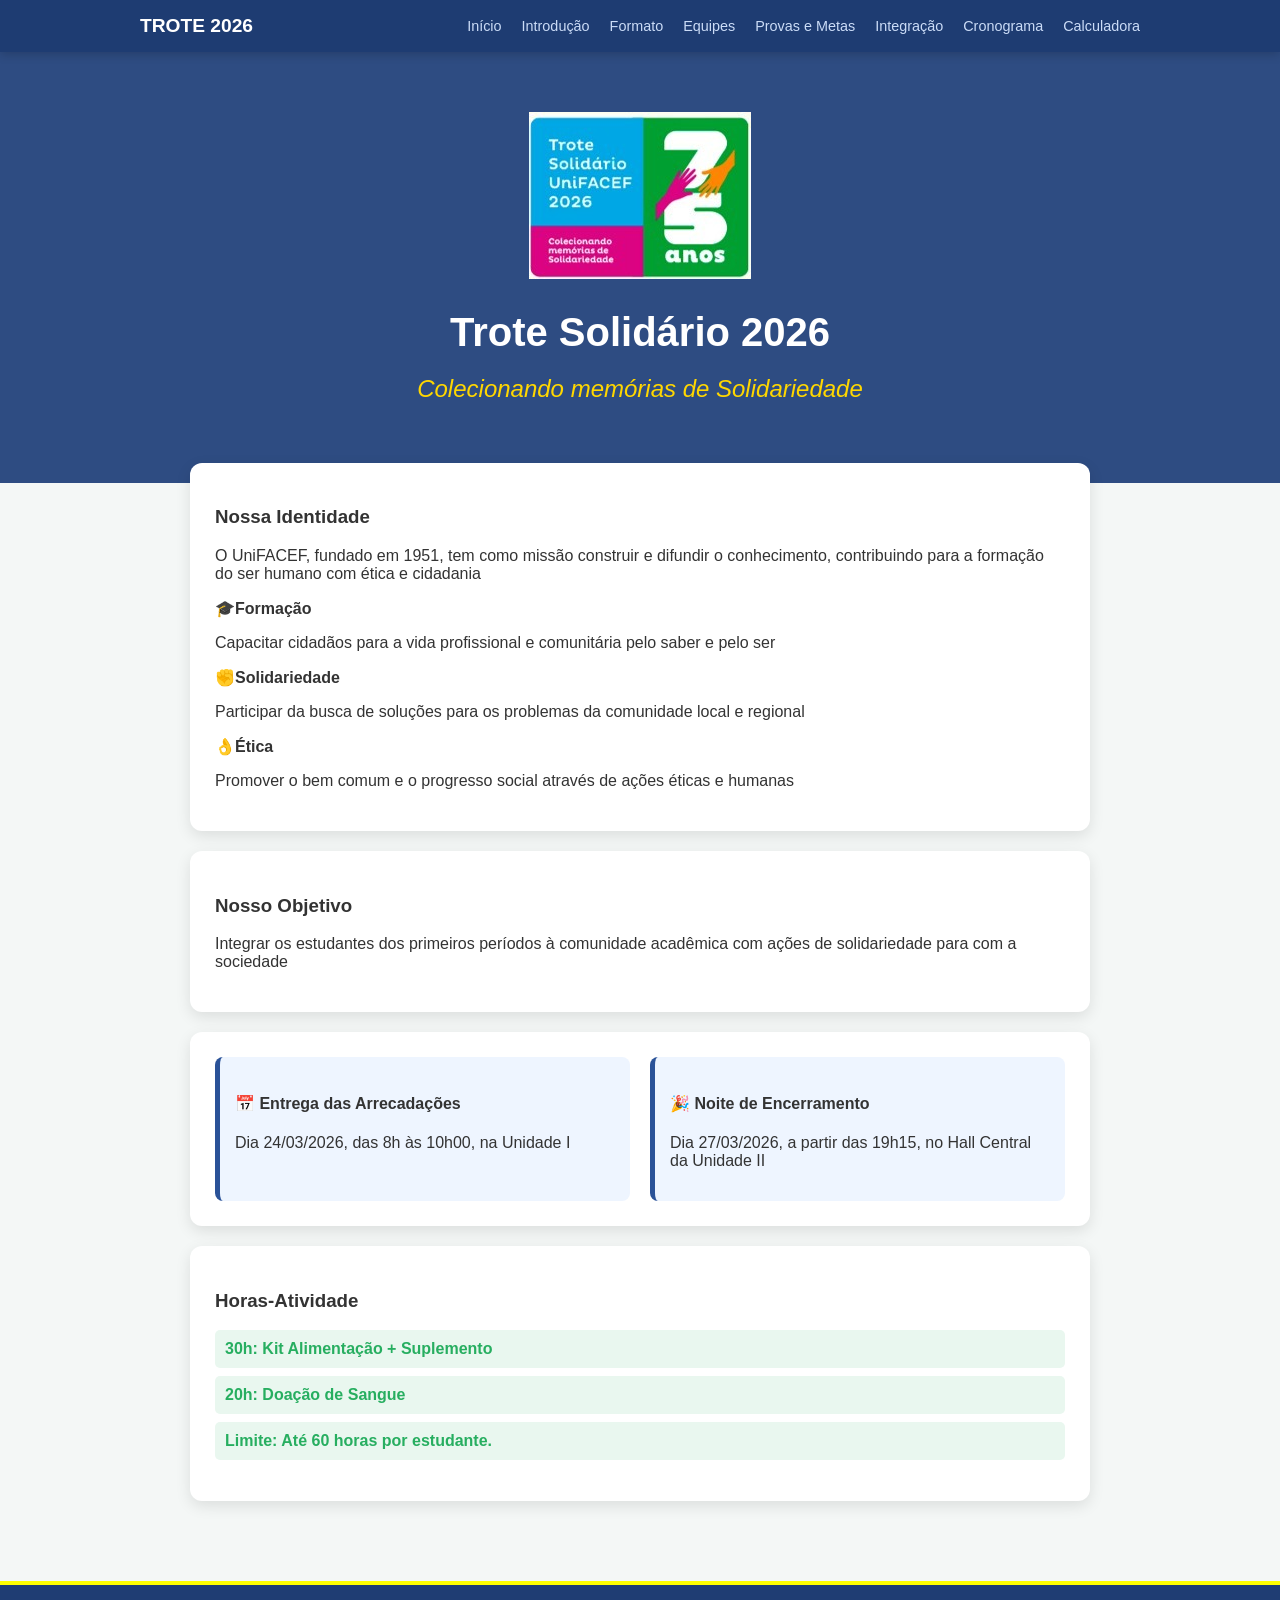
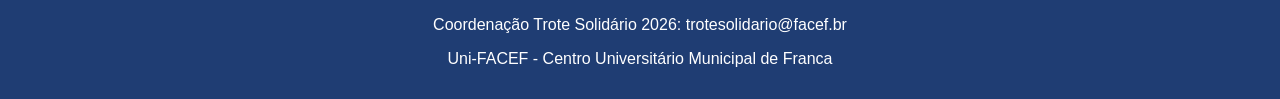
<file: index.html>
<!DOCTYPE html>
<html lang="pt-br">
    <head>
        <title> Trote Solidário </title>
        <meta charset="UTF-8">
        <link rel="stylesheet" href="styles.css">
    </head>
    <body>
        <nav class="menu"> <!-- Menu de navegação -->
            <div class="menu-container">
                <a href="index.html" class="menu-logo"> Trote 2026 </a>
                <ul class="lista">
                    <li> <a href="index.html"> Início </a> </li>
                    <li> <a href="introducao.html"> Introdução </a> </li>
                    <li> <a href="formato.html"> Formato </a> </li>
                    <li> <a href="equipes.html"> Equipes </a> </li>
                    <li> <a href="provas.html"> Provas e Metas </a> </li>
                    <li> <a href="integracao.html"> Integração </a> </li>
                    <li> <a href="cronograma.html"> Cronograma </a> </li>
                    <li> <a href="calculadora.html"> Calculadora </a> </li>
                </ul>
            </div>
        </nav>
        <header class="cabecalho">
            <div class="cabecalho-container">
                <img src="trote.png" alt="UniFACEF" class="cabecalho-logo"/>
                <h1> Trote Solidário 2026 </h1>
                <h2> Colecionando memórias de Solidariedade </h2>
            </div>

        </header>
        <main class="principal">
            <section>
                <h3> Nossa Identidade </h3>
                <p> O UniFACEF, fundado em 1951, tem como missão construir e difundir o conhecimento, contribuindo para a formação do ser humano com ética e cidadania </p>
                <div class="pilares-container">
                    <div class="pilar"> 
                        <strong> 🎓Formação </strong>
                        <p> Capacitar cidadãos para a vida profissional e comunitária pelo saber e pelo ser </p>
                    </div>
                    <div class="pilar"> 
                        <strong> ✊Solidariedade </strong>
                        <p> Participar da busca de soluções para os problemas da comunidade local e regional </p>
                    </div>
                    <div class="pilar"> 
                        <strong> 👌Ética </strong>
                        <p> Promover o bem comum e o progresso social através de ações éticas e humanas </p>
                    </div>
                </div>
            </section>
            <section>
                <h3> Nosso Objetivo </h3>
                <p> 
                    Integrar os estudantes dos primeiros períodos à comunidade acadêmica com ações de solidariedade para com a sociedade 
                </p>
            </section>
            <section class="importante">
                <div class="card-meta"> 
                    <h4> 📅 Entrega das Arrecadações </h4>
                    <p> Dia 24/03/2026, das 8h às 10h00, na Unidade I </p>
                </div>
                <div class="card-meta">
                    <h4> 🎉 Noite de Encerramento </h4>
                    <p> Dia 27/03/2026, a partir das 19h15, no Hall Central da Unidade II </p>
                </div>    
            </section>
            <section class="recompensas">
                <h3> Horas-Atividade </h3>
                <ul>
                    <li> <strong> 30h: </strong> Kit Alimentação + Suplemento </li> 
                    <li> <strong> 20h: </strong>  Doação de Sangue </li> 
                    <li> <strong> Limite:  </strong>  Até 60 horas por estudante. </li> 
                </ul> 
            </section>
        </main>
        <footer>
                <p>Coordenação Trote Solidário 2026: trotesolidario@facef.br</p>
                <p>Uni-FACEF - Centro Universitário Municipal de Franca</p>
        </footer>
    </body>
</html>
</file>
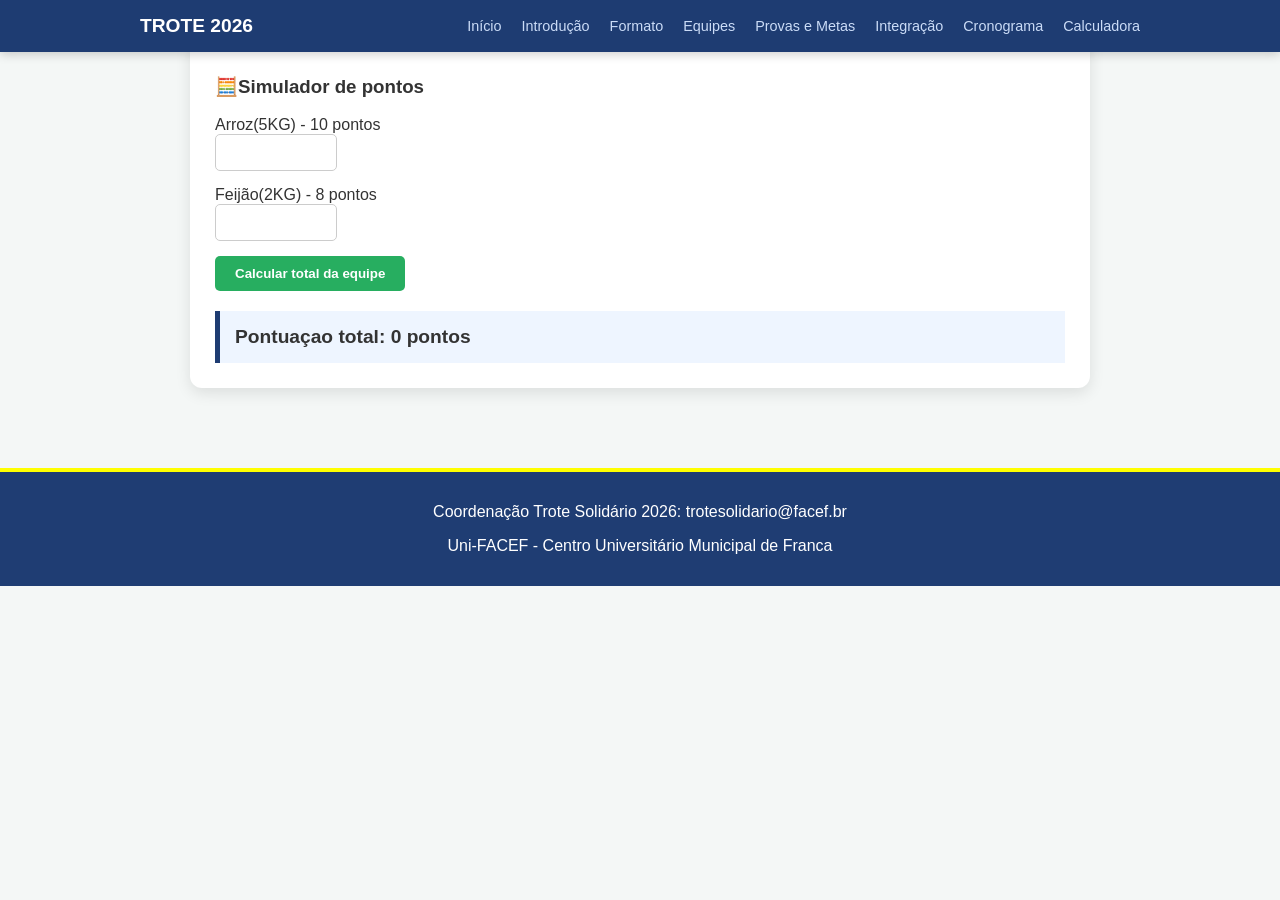
<file: calculadora.html>
<!DOCTYPE html>
<html lang="pt-br">
    <head>
        <title> Trote Solidário </title>
        <meta charset="UTF-8">
        <link rel="stylesheet" href="styles.css">
    </head>
    <body>
        <nav class="menu"> <!-- Menu de navegação -->
            <div class="menu-container">
                <a href="index.html" class="menu-logo"> Trote 2026 </a>
                <ul class="lista">
                    <li> <a href="index.html"> Início </a> </li>
                    <li> <a href="introducao.html"> Introdução </a> </li>
                    <li> <a href="formato.html"> Formato </a> </li>
                    <li> <a href="equipes.html"> Equipes </a> </li>
                    <li> <a href="provas.html"> Provas e Metas </a> </li>
                    <li> <a href="integracao.html"> Integração </a> </li>
                    <li> <a href="cronograma.html"> Cronograma </a> </li>
                    <li> <a href="calculadora.html"> Calculadora </a> </li>
                </ul>
            </div>
        </nav>
        <main class="principal">
          <section class="calculadora">
            <h3>🧮Simulador de pontos</h3>
            <div class="form-grid">
                <div class="form-group">
                <label>Arroz(5KG) - 10 pontos</label>
                <input type="number" id="qtdeArroz" min="0">
                </div>
                <div class="form-group">
                <label>Feijão(2KG) - 8 pontos</label> <!-- rotulo da caixa de entrada-->
                <input type="number" id="qtdeFeijao" min="0"> <!--Caixinha de entrada-->
                </div>
            </div>
            <button onclick="calcular()"> Calcular total da equipe</button><!--quando esse botao for clicado,a funçao calcular() sera chamada no javascript-->
            <div id="resultado" class="resultado-box">
                Pontuaçao total: 0 pontos
            </div>
          </section>
        </main>
        <footer>
                <p>Coordenação Trote Solidário 2026: trotesolidario@facef.br</p>
                <p>Uni-FACEF - Centro Universitário Municipal de Franca</p>
        </footer>
        <script> <!-- programar javascript--> 
        function calcular(){
            //Number é uma funçao que converte texto em numero
            // recupera o valor informado no elemento com id qtdearroz
            // JS é uma linguagem nao tipada (sem tipo de dados)
            let qtdeArroz = Number(document.getElementById("qtdeArroz").value)
            // recupera o valor informado no elemento com id qtdefeijao
            let qtdeFeijao = Number(document.getElementById("qtdeFeijao").value)
            //calcula o valor total dos produtos
            let pontos = (qtdeArroz * 10) + (qtdeFeijao * 8)
            //exibe o resultado para o usuario
            document.getElementById("resultado").innerText = "Pontuaçao total: " + pontos

        }
        </script>
    </body>
</html>
</file>
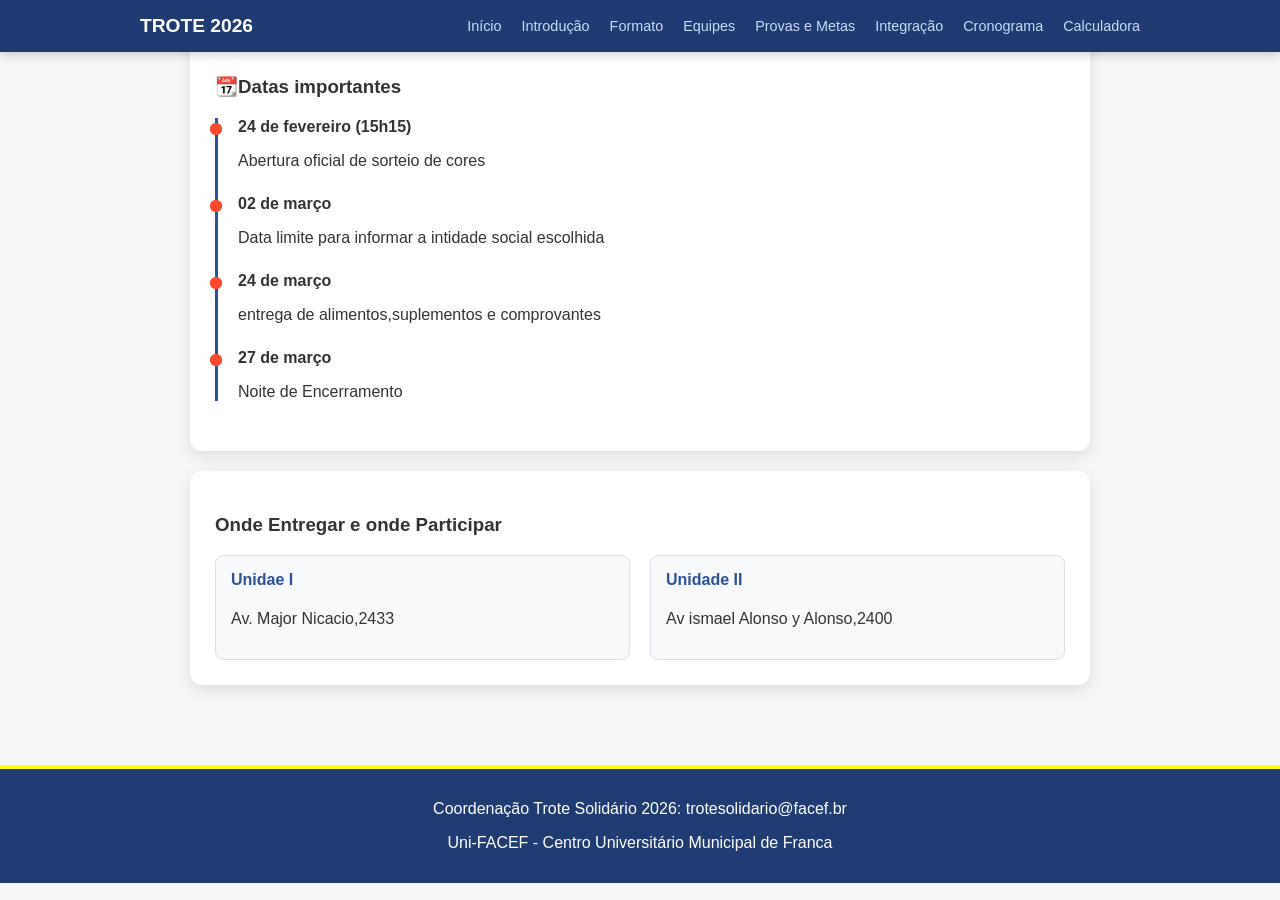
<file: cronograma.html>
<!DOCTYPE html>
<html lang="pt-br">
    <head>
        <title> Trote Solidário </title>
        <meta charset="UTF-8">
        <link rel="stylesheet" href="styles.css">
    </head>
    <body>
        <nav class="menu"> <!-- Menu de navegação -->
            <div class="menu-container">
                <a href="index.html" class="menu-logo"> Trote 2026 </a>
                <ul class="lista">
                    <li> <a href="index.html"> Início </a> </li>
                    <li> <a href="introducao.html"> Introdução </a> </li>
                    <li> <a href="formato.html"> Formato </a> </li>
                    <li> <a href="equipes.html"> Equipes </a> </li>
                    <li> <a href="provas.html"> Provas e Metas </a> </li>
                    <li> <a href="integracao.html"> Integração </a> </li>
                    <li> <a href="cronograma.html"> Cronograma </a> </li>
                    <li> <a href="calculadora.html"> Calculadora </a> </li>
                </ul>
            </div>
        </nav>
        <main class="principal">
           <section>
            <h3>📆Datas importantes</h3>
            <div class="timeline">
                <div class="evento">
                    <strong>24 de fevereiro (15h15)</strong>
                    <p>Abertura oficial de sorteio de cores</p>
                </div>
                <div class="evento">
                    <strong>02 de março</strong>
                    <p>Data limite para informar a intidade social escolhida</p>
                </div>
                <div class="evento">
                    <strong>24 de março</strong>
                    <p>entrega de alimentos,suplementos e comprovantes</p>
                </div>
                <div class="evento">
                    <strong>27 de março</strong>
                    <p>Noite de Encerramento</p>
                </div>
            </div>
           </section>
           <section >
            <h3>Onde Entregar e onde Participar</h3>
            <div class="grid-locais">
                <div class="unidade">
                    <h4>Unidae I</h4>
                    <p>Av. Major Nicacio,2433</p>
                </div>
                <div class="unidade">
                    <h4>Unidade II</h4>
                    <p>Av ismael Alonso y Alonso,2400</p>
                </div>

            </div>

           </section>
        </main>
        <footer>
                <p>Coordenação Trote Solidário 2026: trotesolidario@facef.br</p>
                <p>Uni-FACEF - Centro Universitário Municipal de Franca</p>
        </footer>
    </body>
</html>
</file>
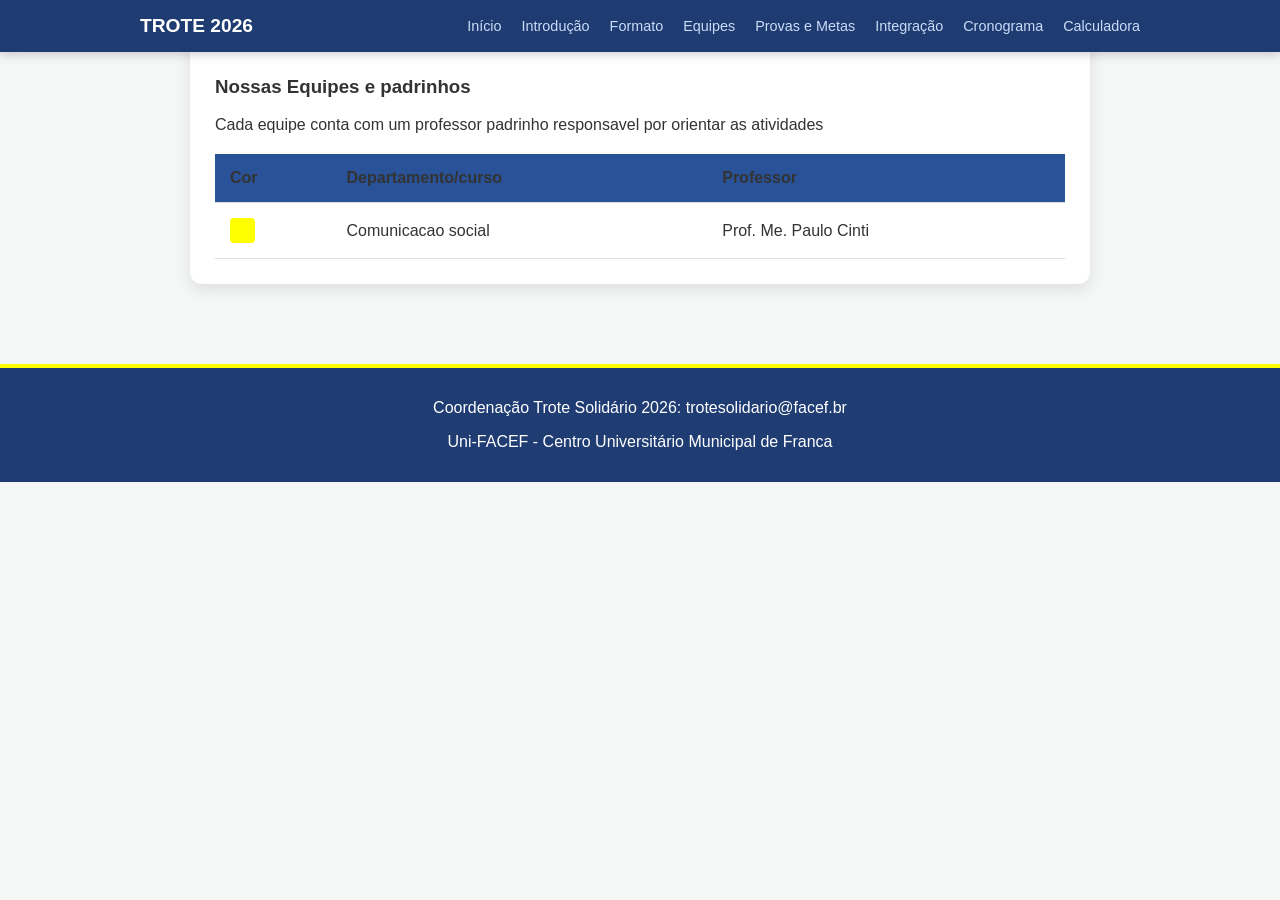
<file: equipes.html>
<!DOCTYPE html>
<html lang="pt-br">
    <head>
        <title> Trote Solidário </title>
        <meta charset="UTF-8">
        <link rel="stylesheet" href="styles.css">
    </head>
    <body>
        <nav class="menu"> <!-- Menu de navegação -->
            <div class="menu-container">
                <a href="index.html" class="menu-logo"> Trote 2026 </a>
                <ul class="lista">
                    <li> <a href="index.html"> Início </a> </li>
                    <li> <a href="introducao.html"> Introdução </a> </li>
                    <li> <a href="formato.html"> Formato </a> </li>
                    <li> <a href="equipes.html"> Equipes </a> </li>
                    <li> <a href="provas.html"> Provas e Metas </a> </li>
                    <li> <a href="integracao.html"> Integração </a> </li>
                    <li> <a href="cronograma.html"> Cronograma </a> </li>
                    <li> <a href="calculadora.html"> Calculadora </a> </li>
                </ul>
            </div>
        </nav>
        <main class="principal">
          <section class="lista-esquipes">
            <h3>Nossas Equipes e padrinhos</h3>
            <p>Cada equipe conta com um professor padrinho responsavel por orientar as atividades</p>
            <table> <!--tabela-->
                <thead><!--cabecalho da tabela -->
                    <tr><!--linha da tabela-->
                        <th> Cor </th> <th>Departamento/curso</th> <th>Professor</th><!--table head-->
                    </tr>
                </thead>
                <tbody>
                    <tr>
                        <td><div class="box-amarela"></div></td>
                        <td> Comunicacao social</td>
                        <td> Prof. Me. Paulo Cinti</td>
                    </tr>
                </tbody>
            </table>
          </section>
        </main>
        <footer>
                <p>Coordenação Trote Solidário 2026: trotesolidario@facef.br</p>
                <p>Uni-FACEF - Centro Universitário Municipal de Franca</p>
        </footer>
    </body>
</html>
</file>
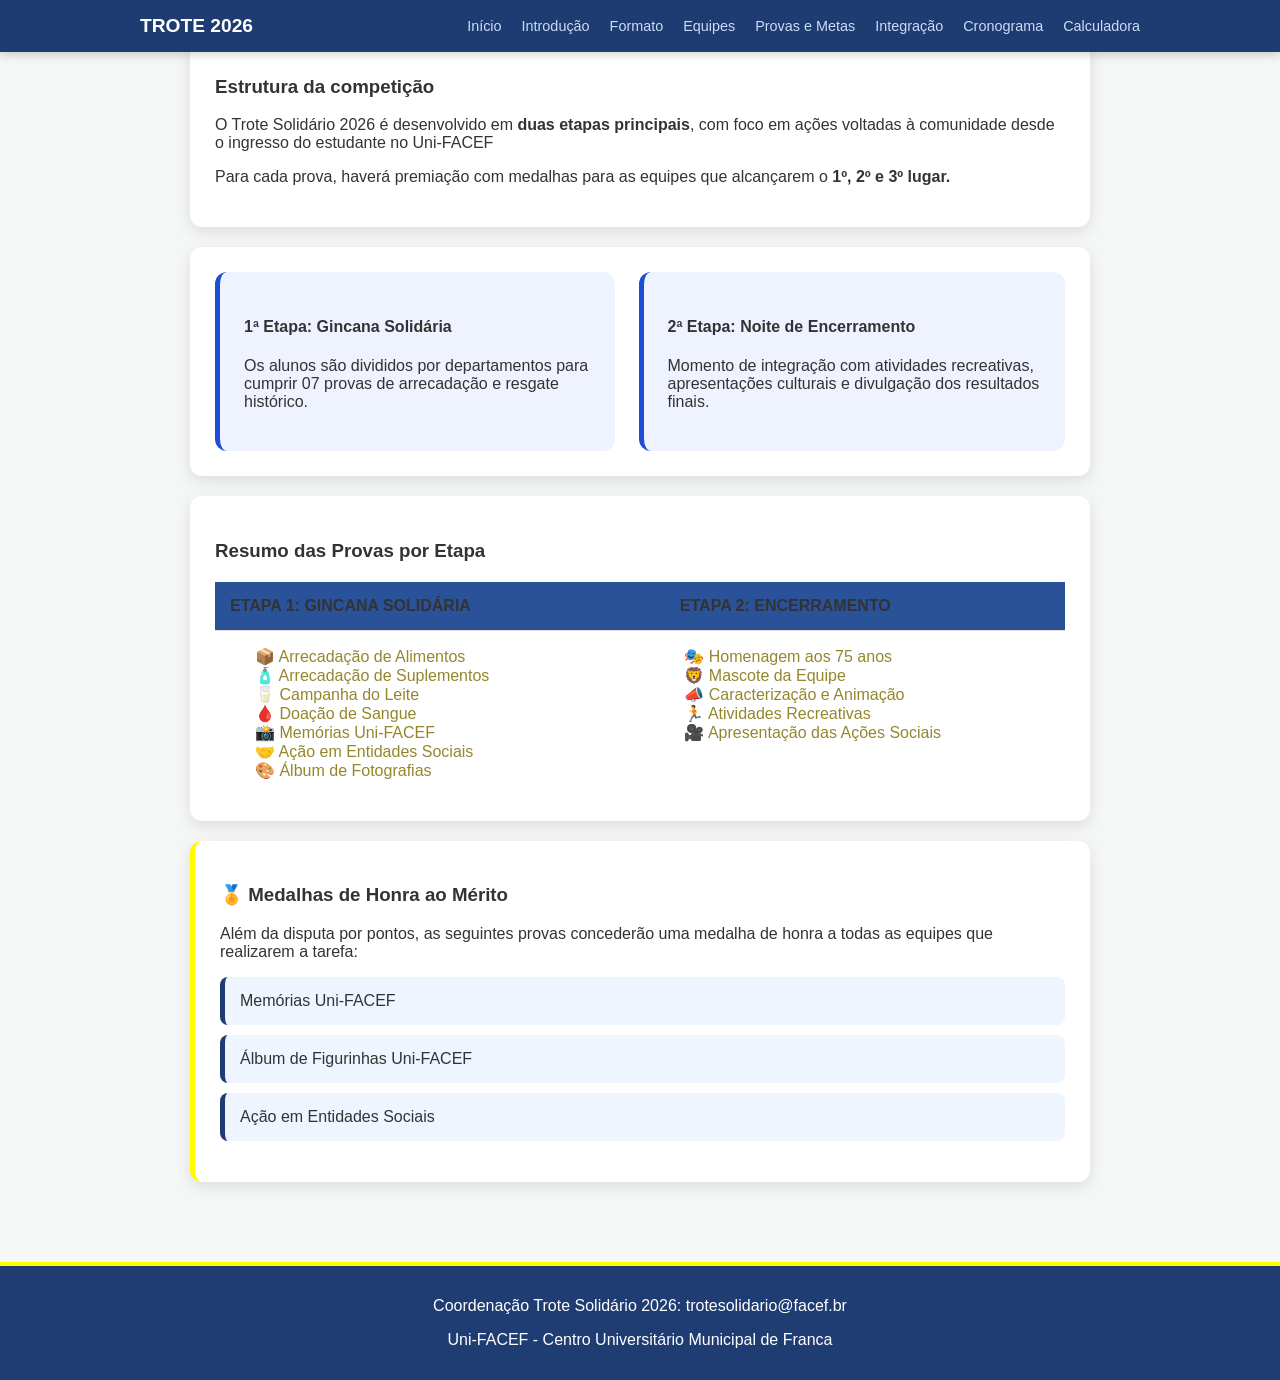
<file: formato.html>
<!DOCTYPE html>
<html lang="pt-br">
    <head>
        <title> Trote Solidário </title>
        <meta charset="UTF-8">
        <link rel="stylesheet" href="styles.css">
    </head>
    <body>
        <nav class="menu"> <!-- Menu de navegação -->
            <div class="menu-container">
                <a href="index.html" class="menu-logo"> Trote 2026 </a>
                <ul class="lista">
                    <li> <a href="index.html"> Início </a> </li>
                    <li> <a href="introducao.html"> Introdução </a> </li>
                    <li> <a href="formato.html"> Formato </a> </li>
                    <li> <a href="equipes.html"> Equipes </a> </li>
                    <li> <a href="provas.html"> Provas e Metas </a> </li>
                    <li> <a href="integracao.html"> Integração </a> </li>
                    <li> <a href="cronograma.html"> Cronograma </a> </li>
                    <li> <a href="calculadora.html"> Calculadora </a> </li>
                </ul>
            </div>
        </nav>
        <main class="principal">
            <section>
                <h3>Estrutura da competição</h3>
                <p>O Trote Solidário 2026 é desenvolvido em <strong>duas etapas principais</strong>, com foco em ações voltadas à comunidade desde o ingresso do estudante no Uni-FACEF</p>
                <p>Para cada prova, haverá premiação com medalhas para as equipes que alcançarem o <strong>1º, 2º e 3º lugar.</strong></p>

            </section>
            <section class="etapas">
                <div class="grid-etapas">
                    <h4>1ª Etapa: Gincana Solidária</h4>
                    <p>Os alunos são divididos por departamentos para cumprir 07 provas de arrecadação e resgate histórico.</p>
                </div>
                <div class="grid-etapas">
                    <h4>2ª Etapa: Noite de Encerramento</h4>
                    <p>Momento de integração com atividades recreativas, apresentações culturais e divulgação dos resultados finais.</p>
                </div>
            </section>
            <section>
                <h3>Resumo das Provas por Etapa</h3>
                <table>
                    <thead>
                        <tr>
                            <th>ETAPA 1: GINCANA SOLIDÁRIA</th><th>ETAPA 2: ENCERRAMENTO</th>
                        </tr>
                    </thead>
                </table>
                <div class="listas-etapas">
                <ul class="lista-1">
                    <li>📦 Arrecadação de Alimentos</li>
                    <li>🧴 Arrecadação de Suplementos</li>
                    <li>🥛 Campanha do Leite</li>
                    <li>🩸 Doação de Sangue</li>
                    <li>📸 Memórias Uni-FACEF</li>
                    <li>🤝 Ação em Entidades Sociais</li>
                    <li>🎨 Álbum de Fotografias</li>
                </ul>
                <ul class="lista-1">
                    <li>🎭 Homenagem aos 75 anos</li>
                    <li>🦁 Mascote da Equipe</li>
                    <li>📣 Caracterização e Animação</li>
                    <li>🏃 Atividades Recreativas</li>
                    <li>🎥 Apresentação das Ações Sociais</li>
                </ul>
                </div>

            </section>
            <section class="provas-formato">
                <h3>🏅 Medalhas de Honra ao Mérito</h3>
                <p>Além da disputa por pontos, as seguintes provas concederão uma medalha de honra a todas as equipes que realizarem a tarefa:</p>
                <ul class="lista-valores">
                    <li>Memórias Uni-FACEF</li>
                    <li>Álbum de Figurinhas Uni-FACEF</li>
                    <li>Ação em Entidades Sociais</li>
                </ul>
            </section>
           
        </main>
        <footer>
                <p>Coordenação Trote Solidário 2026: trotesolidario@facef.br</p>
                <p>Uni-FACEF - Centro Universitário Municipal de Franca</p>
        </footer>
    </body>
</html>
</file>
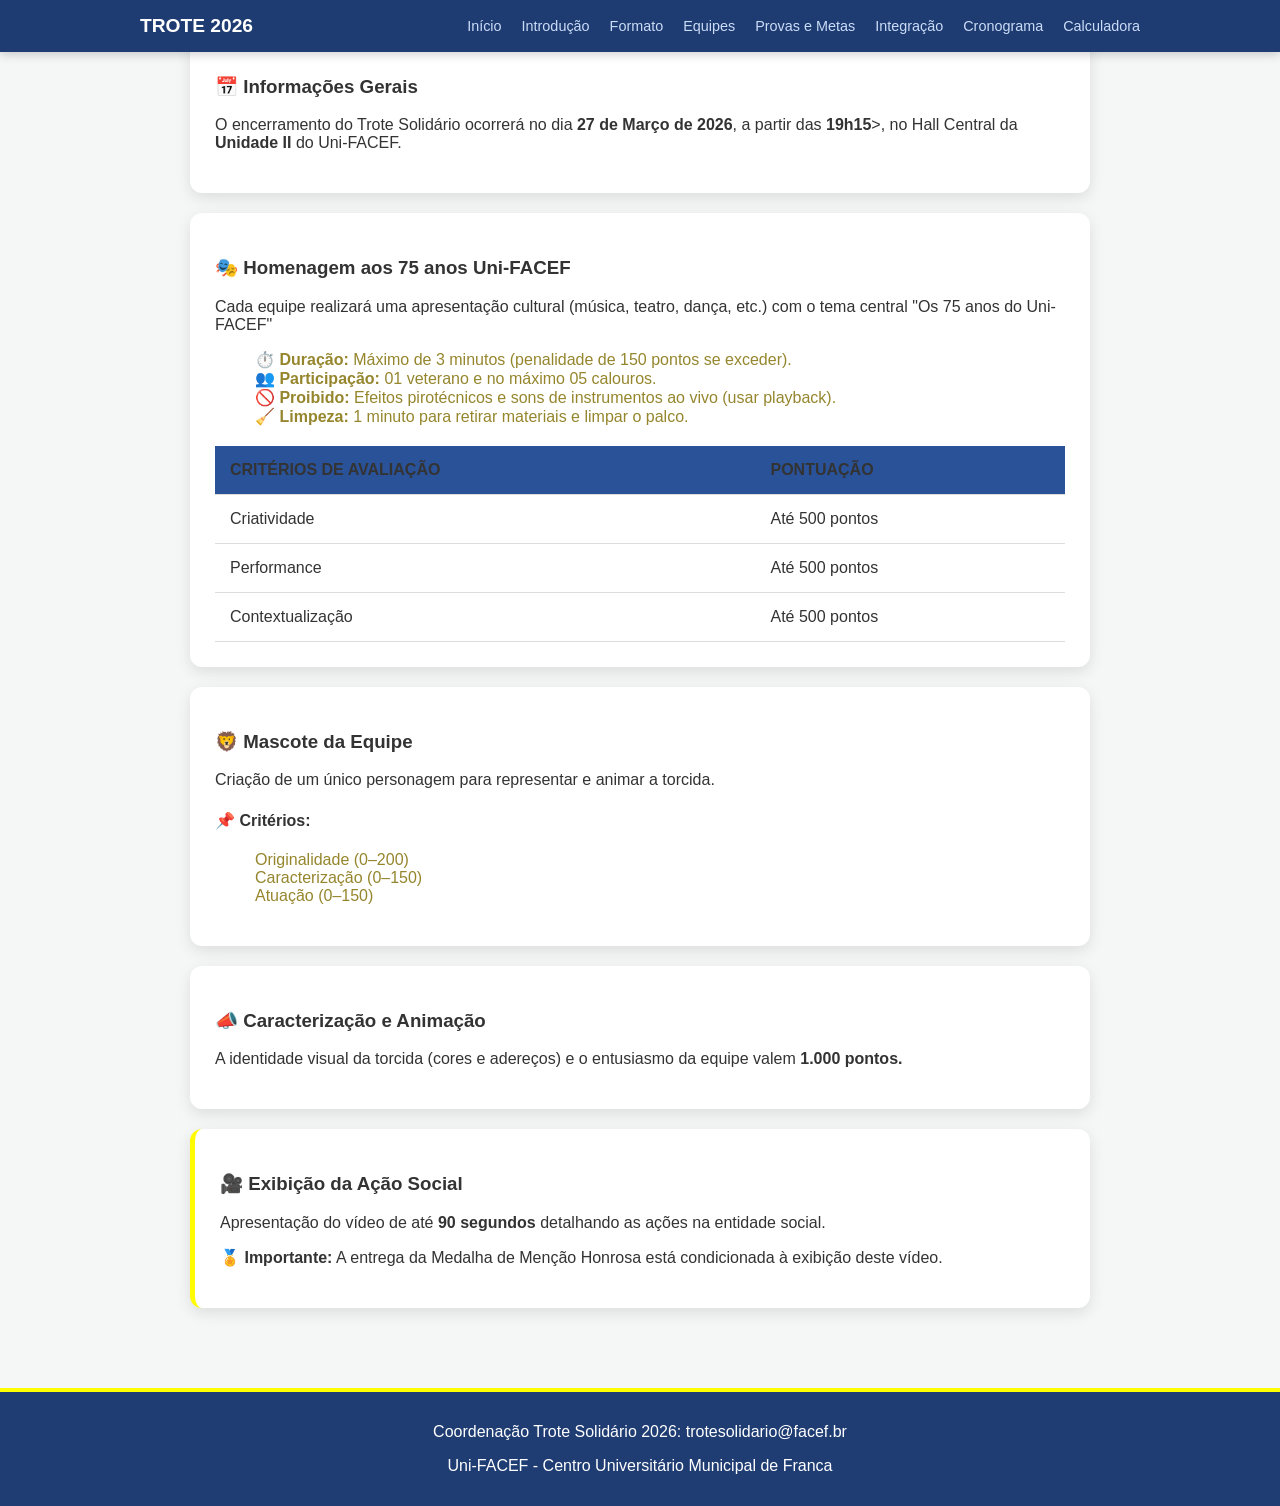
<file: integracao.html>
<!DOCTYPE html>
<html lang="pt-br">
    <head>
        <title> Trote Solidário </title>
        <meta charset="UTF-8">
        <link rel="stylesheet" href="styles.css">
    </head>
    <body>
        <nav class="menu"> <!-- Menu de navegação -->
            <div class="menu-container">
                <a href="index.html" class="menu-logo"> Trote 2026 </a>
                <ul class="lista">
                    <li> <a href="index.html"> Início </a> </li>
                    <li> <a href="introducao.html"> Introdução </a> </li>
                    <li> <a href="formato.html"> Formato </a> </li>
                    <li> <a href="equipes.html"> Equipes </a> </li>
                    <li> <a href="provas.html"> Provas e Metas </a> </li>
                    <li> <a href="integracao.html"> Integração </a> </li>
                    <li> <a href="cronograma.html"> Cronograma </a> </li>
                    <li> <a href="calculadora.html"> Calculadora </a> </li>
                </ul>
            </div>
        </nav>
        <main class="principal">
            <section>
                <h3>📅 Informações Gerais</h3>
                <p>O encerramento do Trote Solidário ocorrerá no dia <strong>27 de Março de 2026</strong>, a partir das <strong>19h15</strong>>, no Hall Central da <strong>Unidade II</strong> do Uni-FACEF.</p>
            </section>

            <section>
                <h3>🎭 Homenagem aos 75 anos Uni-FACEF</h3>
                <p>Cada equipe realizará uma apresentação cultural (música, teatro, dança, etc.) com o tema central "Os 75 anos do Uni-FACEF"</p>   
                <ul class="lista-integracao">
                    <li><strong>⏱️ Duração:</strong> Máximo de 3 minutos (penalidade de 150 pontos se exceder).</li>
                    <li><strong>👥 Participação:</strong> 01 veterano e no máximo 05 calouros.</li>
                    <li><strong>🚫 Proibido:</strong> Efeitos pirotécnicos e sons de instrumentos ao vivo (usar playback).</li>
                    <li><strong>🧹 Limpeza:</strong> 1 minuto para retirar materiais e limpar o palco.</li>
                </ul>
                <table>
                    <thead>
                    <tr><th>CRITÉRIOS DE AVALIAÇÃO</th><th>PONTUAÇÃO</th></tr>
                    </thead>
                    <tbody>
                        <tr>
                            <td>Criatividade</td>
                            <td>Até 500 pontos</td>
                        </tr>
                        <tr>
                            <td>Performance</td>
                            <td>Até 500 pontos</td>
                        </tr>
                        <tr>
                             <td>Contextualização</td>
                            <td>Até 500 pontos</td>
                        </tr>
                    </tbody>
                </table>
            </section>
            <section>
                <h3>🦁 Mascote da Equipe</h3>
                <p>Criação de um único personagem para representar e animar a torcida.</p>
                <h4>📌 Critérios:</h4>
                <ul class="lista-1">
                    <li>Originalidade (0–200)</li>
                    <li>Caracterização (0–150)</li>
                    <li>Atuação (0–150)</li>
                </ul>
            </section>
            <section>
                <h3>📣 Caracterização e Animação</h3>
                <p>A identidade visual da torcida (cores e adereços) e o entusiasmo da equipe valem <strong>1.000 pontos.</strong></p>
            </section>
            <section class="provas-formato">
                <h3>🎥 Exibição da Ação Social</h3>
                <p>Apresentação do vídeo de até <strong>90 segundos</strong> detalhando as ações na entidade social.</p>
                <p><strong>🏅 Importante:</strong> A entrega da Medalha de Menção Honrosa está condicionada à exibição deste vídeo.</p>
            </section>
           
        </main>
        <footer>
                <p>Coordenação Trote Solidário 2026: trotesolidario@facef.br</p>
                <p>Uni-FACEF - Centro Universitário Municipal de Franca</p>
        </footer>
    </body>
</html>
</file>
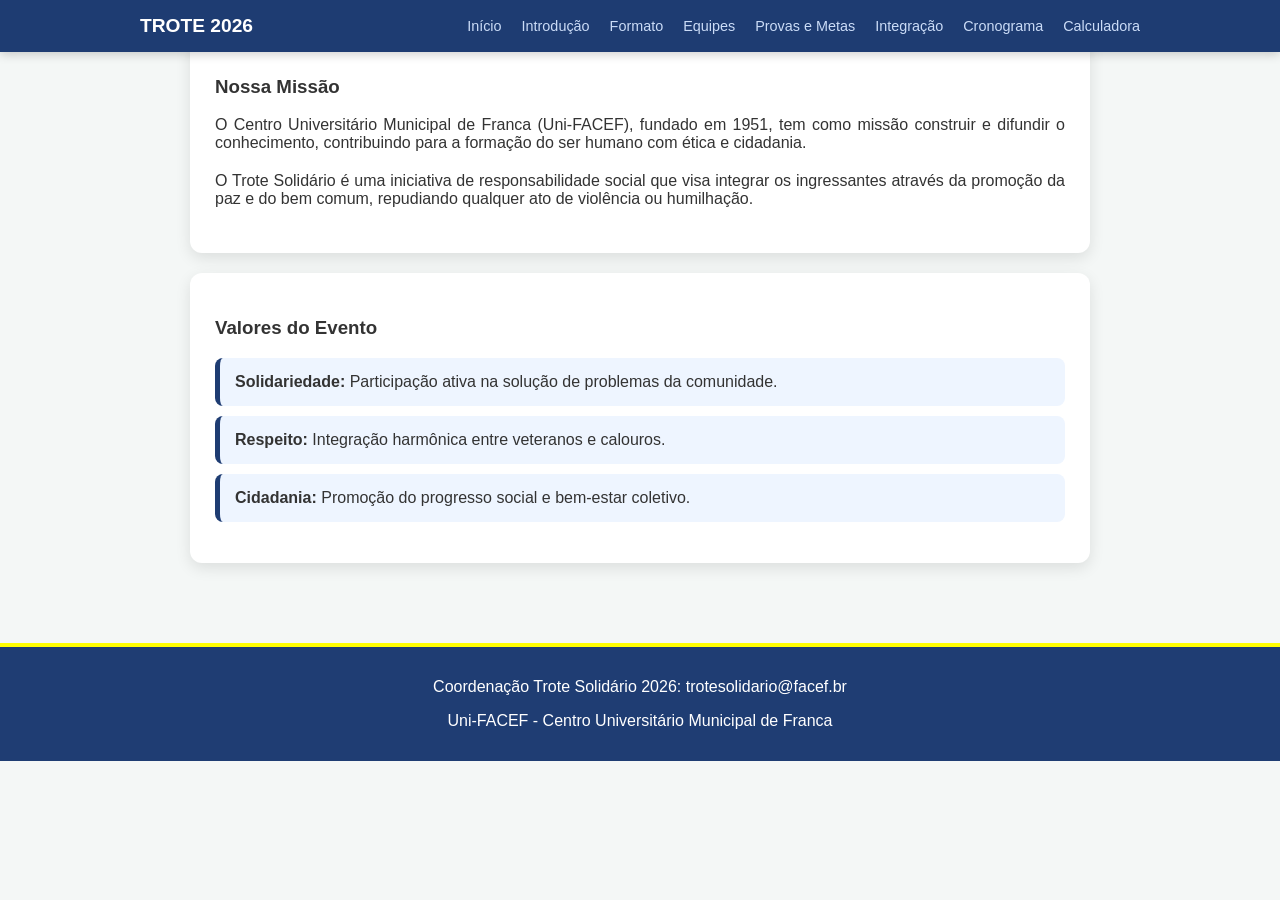
<file: introducao.html>
<!DOCTYPE html>
<html lang="pt-br">
    <head>
        <title> Trote Solidário </title>
        <meta charset="UTF-8">
        <link rel="stylesheet" href="styles.css">
    </head>
    <body>
        <nav class="menu"> <!-- Menu de navegação -->
            <div class="menu-container">
                <a href="index.html" class="menu-logo"> Trote 2026 </a>
                <ul class="lista">
                    <li> <a href="index.html"> Início </a> </li>
                    <li> <a href="introducao.html"> Introdução </a> </li>
                    <li> <a href="formato.html"> Formato </a> </li>
                    <li> <a href="equipes.html"> Equipes </a> </li>
                    <li> <a href="provas.html"> Provas e Metas </a> </li>
                    <li> <a href="integracao.html"> Integração </a> </li>
                    <li> <a href="cronograma.html"> Cronograma </a> </li>
                    <li> <a href="calculadora.html"> Calculadora </a> </li>
                </ul>
            </div>
        </nav>
        <main class="principal">
            <section class="texto-introducao">
               <h3>Nossa Missão</h3> 
                <p>O Centro Universitário Municipal de Franca (Uni-FACEF), fundado em 1951, 
                tem como missão construir e difundir o conhecimento, contribuindo para a 
                formação do ser humano com ética e cidadania.
                </p>

                <p>
                    O Trote Solidário é uma iniciativa de responsabilidade social que visa integrar 
                os ingressantes através da promoção da paz e do bem comum, repudiando qualquer 
                ato de violência ou humilhação.
                </p>
            </section>
            <section>
               <h3>Valores do Evento</h3> 
               <ul class="lista-valores">
                <li> 
                    <strong>Solidariedade:</strong> 
                    Participação ativa na solução de problemas da comunidade.
                </li>
                <li>
                    <strong> Respeito:</strong>
                    Integração harmônica entre veteranos e calouros.
                </li>
                <li>
                    <strong>Cidadania:</strong>
                    Promoção do progresso social e bem-estar coletivo.
                </li>
                </ul>
            </section>
        </main>
         <footer>
                <p>Coordenação Trote Solidário 2026: trotesolidario@facef.br</p>
                <p>Uni-FACEF - Centro Universitário Municipal de Franca</p>
        </footer>
    </body>
</html>
</file>
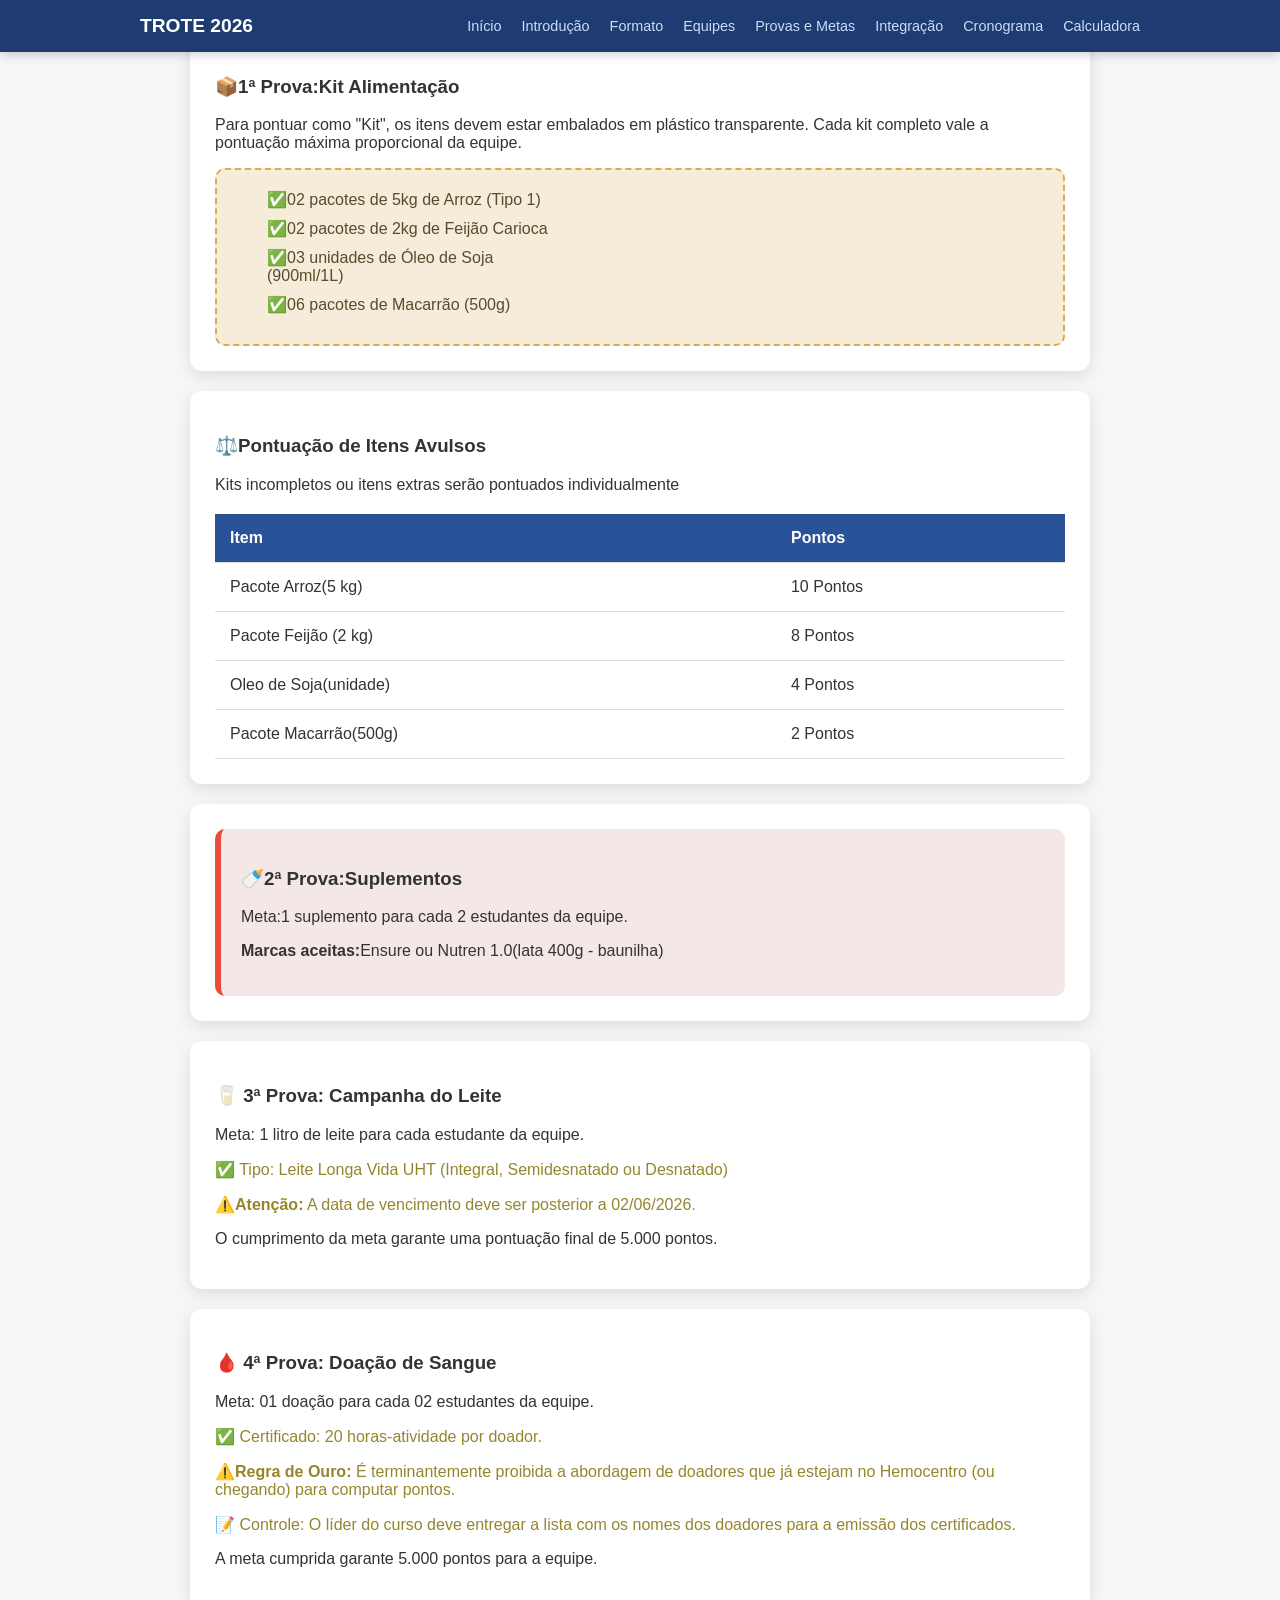
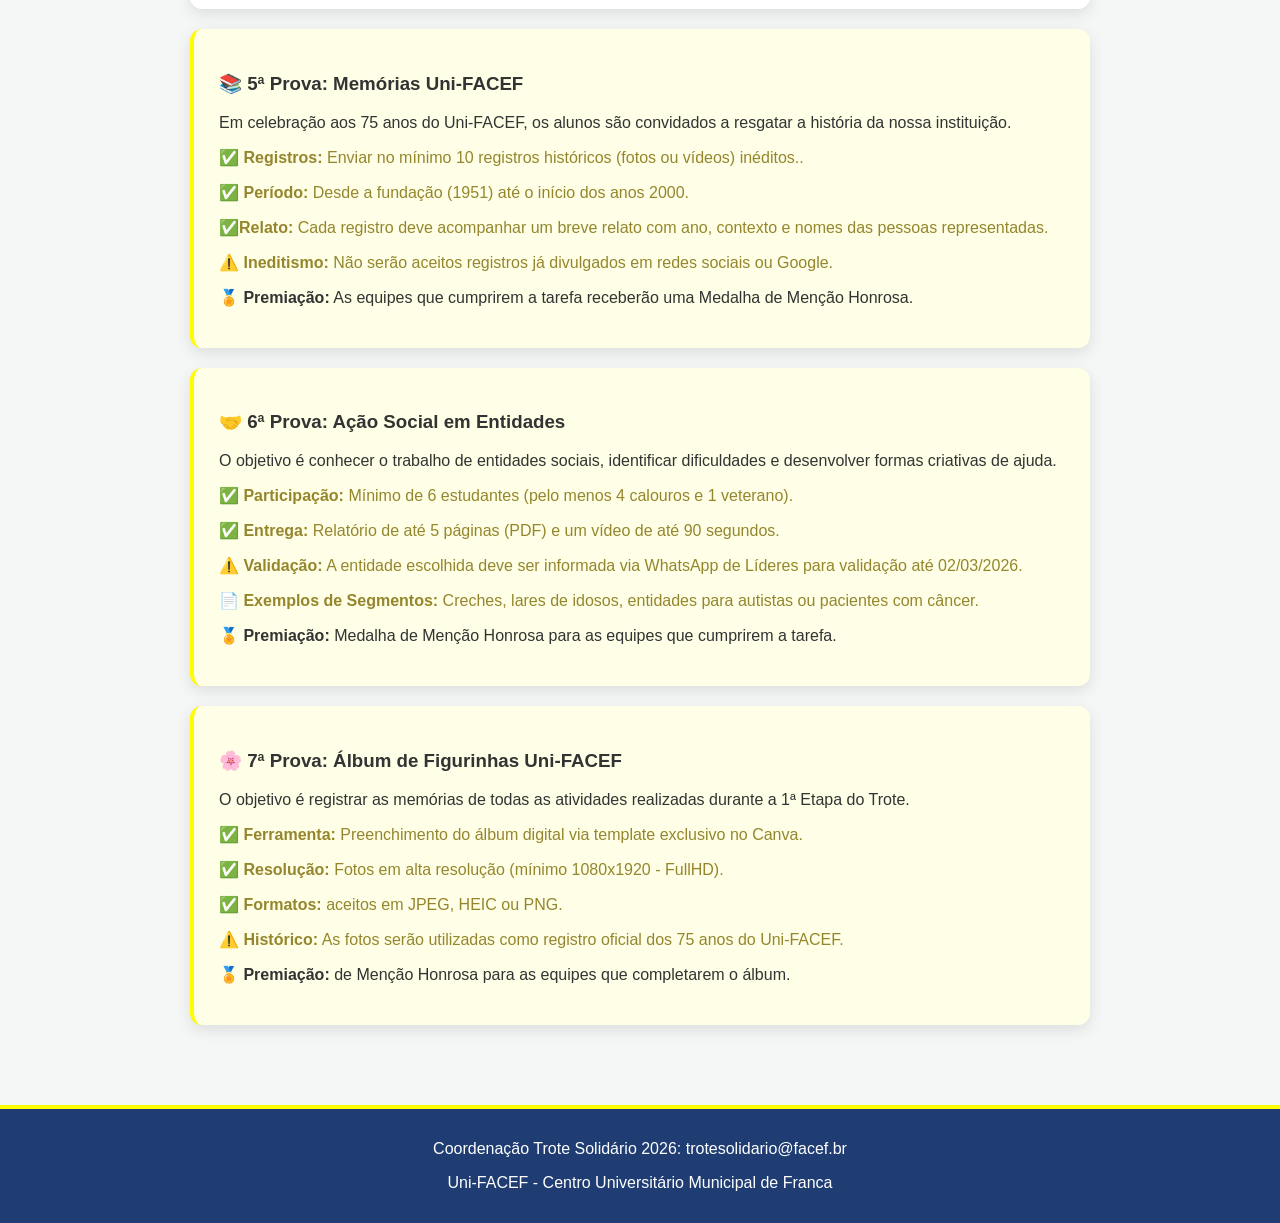
<file: provas.html>
<!DOCTYPE html>
<html lang="pt-br">
    <head>
        <title> Trote Solidário </title>
        <meta charset="UTF-8">
        <link rel="stylesheet" href="styles.css">
    </head>
    <body>
        <nav class="menu"> <!-- Menu de navegação -->
            <div class="menu-container">
                <a href="index.html" class="menu-logo"> Trote 2026 </a>
                <ul class="lista">
                    <li> <a href="index.html"> Início </a> </li>
                    <li> <a href="introducao.html"> Introdução </a> </li>
                    <li> <a href="formato.html"> Formato </a> </li>
                    <li> <a href="equipes.html"> Equipes </a> </li>
                    <li> <a href="provas.html"> Provas e Metas </a> </li>
                    <li> <a href="integracao.html"> Integração </a> </li>
                    <li> <a href="cronograma.html"> Cronograma </a> </li>
                    <li> <a href="calculadora.html"> Calculadora </a> </li>
                </ul>
            </div>
        </nav>
        <main class="principal">
            <section class="prova-one">
               <h3>📦1ª Prova:Kit Alimentação</h3> 
                <p>Para pontuar como "Kit", os itens devem estar embalados em plástico transparente. Cada kit completo vale a pontuação máxima proporcional da equipe.
                </p>

              <ul>
                <li> ✅02 pacotes de 5kg de Arroz (Tipo 1)</li>
                <li> ✅02 pacotes de 2kg de Feijão Carioca </li>
                <li> ✅03 unidades de Óleo de Soja (900ml/1L)</li>
                <li> ✅06 pacotes de Macarrão (500g)</li>
              </ul>
            </section>
            <section>
               <h3>⚖️Pontuação de Itens Avulsos</h3>
               <p>Kits incompletos ou itens extras serão pontuados individualmente</p> 
               <table>
                 <thead><!--cabecalho da tabela -->
                    <tr class="cabecalho-provas"><!--linha da tabela-->
                        <th> Item </th> 
                        <th>Pontos</th><!--table head-->
                    </tr>
                </thead>
                <tbody>
                    <tr>
                        <td> Pacote Arroz(5 kg)</td>
                        <td> 10 Pontos</td>
                    </tr>
                    <tr>
                        <td>Pacote Feijão (2 kg)</td>
                        <td>8 Pontos</td>
                    </tr>
                    <tr>
                        <td>Oleo de Soja(unidade)</td>
                        <td>4 Pontos</td>
                    </tr>
                    <tr>
                        <td>Pacote Macarrão(500g)</td>
                        <td>2 Pontos</td>
                    </tr>
               </table>
            </section>
            <section>
                <div class="provas-two">
                <h3>🍼2ª Prova:Suplementos </h3>
                <p>Meta:1 suplemento para cada 2 estudantes da equipe.</p>
                <p><strong>Marcas aceitas:</strong>Ensure ou Nutren 1.0(lata 400g - baunilha)</p>
                </div>
            </section>
            <section>   
                <h3>🥛 3ª Prova: Campanha do Leite</h3>
                <p>Meta: 1 litro de leite para cada estudante da equipe.</p>
                <p class="grifo">✅ Tipo: Leite Longa Vida UHT (Integral, Semidesnatado ou Desnatado)</p>
                <p class="grifo">⚠️<strong>Atenção:</strong>  A data de vencimento deve ser posterior a 02/06/2026.</p>
                <p>O cumprimento da meta garante uma pontuação final de 5.000 pontos.</p>
            </section>
            <section>
                <h3>🩸 4ª Prova: Doação de Sangue</h3>
                <p>Meta: 01 doação para cada 02 estudantes da equipe.</p>
                <p class="grifo">✅ Certificado: 20 horas-atividade por doador.</p>
                <p class="grifo">⚠️<strong>Regra de Ouro:</strong> É terminantemente proibida a abordagem de doadores que já estejam no Hemocentro (ou chegando) para computar pontos.</p>
                <p class="grifo">📝 Controle: O líder do curso deve entregar a lista com os nomes dos doadores para a emissão dos certificados.</p>
                <p>A meta cumprida garante 5.000 pontos para a equipe.</p>
            </section>
            <section class="container-yellow">
                <h3>📚 5ª Prova: Memórias Uni-FACEF</h3>
                <p>Em celebração aos 75 anos do Uni-FACEF, os alunos são convidados a resgatar a história da nossa instituição.</p>
                <p class="grifo">✅ <strong>Registros:</strong> Enviar no mínimo 10 registros históricos (fotos ou vídeos) inéditos..</p>
                <p class="grifo">✅ <strong>Período:</strong> Desde a fundação (1951) até o início dos anos 2000.</p>
                <p class="grifo">✅<strong>Relato:</strong> Cada registro deve acompanhar um breve relato com ano, contexto e nomes das pessoas representadas.</p>
                <p class="grifo"><strong>⚠️ Ineditismo:</strong> Não serão aceitos registros já divulgados em redes sociais ou Google.</p>
                <p><strong>🏅 Premiação:</strong> As equipes que cumprirem a tarefa receberão uma Medalha de Menção Honrosa.</p>
            </section>
            <section class="container-yellow">
                <h3>🤝 6ª Prova: Ação Social em Entidades</h3>
                <p>O objetivo é conhecer o trabalho de entidades sociais, identificar dificuldades e desenvolver formas criativas de ajuda.</p>
                <p class="grifo"><strong>✅ Participação:</strong> Mínimo de 6 estudantes (pelo menos 4 calouros e 1 veterano).</p>
                <p class="grifo"><strong>✅ Entrega:</strong> Relatório de até 5 páginas (PDF) e um vídeo de até 90 segundos.</p>
                <p class="grifo"><strong>⚠️ Validação:</strong> A entidade escolhida deve ser informada via WhatsApp de Líderes para validação até 02/03/2026.</p>
                <p class="grifo"><strong>📄 Exemplos de Segmentos:</strong> Creches, lares de idosos, entidades para autistas ou pacientes com câncer.</p>
                <p><strong>🏅 Premiação:</strong> Medalha de Menção Honrosa para as equipes que cumprirem a tarefa.</p>
            </section>
            <section class="container-yellow">
                <h3>🌸 7ª Prova: Álbum de Figurinhas Uni-FACEF</h3>
                <p>O objetivo é registrar as memórias de todas as atividades realizadas durante a 1ª Etapa do Trote.</p>
                <p class="grifo"><strong>✅ Ferramenta:</strong> Preenchimento do álbum digital via template exclusivo no Canva.</p>
                <p class="grifo"><strong>✅ Resolução:</strong> Fotos em alta resolução (mínimo 1080x1920 - FullHD).</p>
                <p class="grifo"><strong>✅ Formatos: </strong> aceitos em JPEG, HEIC ou PNG.</p>
                <p class="grifo"><strong>⚠️ Histórico:</strong> As fotos serão utilizadas como registro oficial dos 75 anos do Uni-FACEF.</p>
                <p><strong>🏅 Premiação: </strong> de Menção Honrosa para as equipes que completarem o álbum.</p>
            </section>
        </main>
        <footer>
                <p>Coordenação Trote Solidário 2026: trotesolidario@facef.br</p>
                <p>Uni-FACEF - Centro Universitário Municipal de Franca</p>
        </footer>
    </body>
</html>
</file>
<file: styles.css>
body {
    margin: 0; font-family: 'Segoe UI', sans-serif;
    background-color: #f4f7f6; color: #333;
}
.menu {
    background-color: #1e3c72;  padding: 15px 0;
    position: sticky; /* menu fica sempre no topo */
    top: 0; /* posição 0 - posição acima */
    z-index: 1000; /*  fica sempre por cima dos outros conteúdos */
    box-shadow: 0 2px 10px rgba(0,0,0,0.2); /* caixa com sombra */
}
.menu-container{
    max-width: 1000px;
    margin: 0 auto;
    display: flex;
    justify-content: space-between;
    align-items: center;
    padding: 0 20px;
}
.menu-logo{
    color: white; /* cor branca */
    text-decoration: none; /* link sem estar sublinhado */
    font-weight: bold; /* negrito */
    font-size: 1.2rem; /* 1.2 * 16px */
    text-transform: uppercase; /* letra maiúscula */
}
.lista {
    list-style: none; display: flex; gap: 20px;
    margin: 0; padding: 0;
}
.lista a{
    color: #CBDCF7; text-decoration: none; font-size: 0.9rem;
    font-weight: 500; transition: color 0.3s; 
}
.lista a:hover {
    color: #ffffff;
}
.cabecalho {
    background-color: #2e4c82; color: white; padding: 60px 20px;
    text-align: center;
}
.cabecalho h1{
    font-size: 2.5rem; margin-bottom: 5px;
}
.cabecalho h2{
    font-weight: 300;
    font-style: italic;
    color: #ffd700; 
}
.principal{
    /* -40px subiu auto embaixo e 40 é na lateral */
    max-width: 900px; margin: -40px auto 40px; padding: 20px;
}
section {
  
    background: white;
    margin-bottom: 20px;
    padding: 25px;
    border-radius: 12px;
    box-shadow: 0 5px 15px rgba(0,0,0,0.1);
}
.importante {
    display: flex;
    gap: 20px;
}
.card-meta {
   
    flex: 1; background: #eef5ff; padding: 15px; border-left: 5px solid #2a5298;
    border-radius: 8px;
}
.recompensas ul {
    list-style: none;
    padding: 0;
}
.recompensas li {
    background: #e9f7ef; margin: 8px 0; padding: 10px;
    border-radius: 5px; color: #27ae60; font-weight: bold;
}
.texto-introducao p {
    line-height: 1,6;
    margin-bottom: 20px;
    text-align: justify;

}

.lista-valores{
   
    list-style: none;
    padding: 0;
}

.lista-valores li{
    
    background: #eef5ff;
    padding: 15px;
    margin-bottom: 10px;
    border-radius: 8px;
    border-left: 5px solid #1e3c72;
}

table{
    width: 100%;
    border-collapse: collapse;
    margin-top: 20px;
    background-color: #ffffff;

}
th , td{
    padding: 15px;
    text-align: left;
    border-bottom: 1px solid #ddd;
}
th {
    background-color: #2a5298;
}
.box-amarela{
    width: 25px; height: 25px;
    border-radius: 4px;
    background: yellow;
}

.prova-one ul{
      list-style: none; /* remove bolinhas padrão */
      padding: 0;
      margin: 0;
      background-color: #f5ecd9; /* fundo bege claro */
      border: 2px dashed #e0a94f; /* borda pontilhada */
      border-radius: 10px; /* cantos arredondados */
      padding: 20px;
      width: fit-content;
      padding-right: 60% ;
}

.prova-one li {
  position: relative;
  padding-left: 30px;
  margin-bottom: 10px;
  font-family: Arial, sans-serif;
  color: #5c4a2d;
}

.cabecalho-provas{
    color: white;
}

tr :hover{ /* quando passa o mouse na tabela muda a cor*/
    background-color: #b5bfd1;
}

.provas-two{
  background-color: #f3e7e7;
  padding: 20px;
  border-radius: 10px;
  border-left: 6px solid #e74c3c;
}

.grifo{
    color: #95862d;
}

.container-yellow{
    border-left: 4px solid #fffb00;
    background-color: #feffe6;
}
footer{
    background-color: #1f3d73;
    color: white;
    text-align: center;
    padding: 15px;
    border-top: 4px solid yellow;
    
}
.evento{
    margin-bottom: 25px;
    position: relative;
}
.evento ::before{
    content: '';
    width: 12px;
    height: 12px;
    background: #ff4b2b;
    border-radius: 50%;
    position: absolute;
    left: -28px;
    top: 5px;
}

.timeline{
    border-left: 3px solid #2a5298;
    padding-left: 20px;
    margin-top: 20px;
}

.grid-locais{
    display: flex;
    gap: 20px;

}
.unidade{
    flex: 1;
    background: #f8f9fa;
    padding: 15px;
    border-radius: 8px;
    border: 1px solid #dee2e6;
}
.unidade h4{
    color: #2a5298;
    margin-top: 0;
}
.grid-etapas{
  background: #eef3ff;
  border-left: 5px solid #1d4ed8;
  border-radius: 12px;
  padding: 24px;           
 
}
.etapas{
  display: flex;
  gap: 24px;              
}
.lista-1{
    list-style: none;
    color: #95862d;
}
.listas-etapas{
    display: flex;
    gap: 155px;
}
.provas-formato{
    border-left: 5px solid #fffb00;

}
.lista-integracao{
    list-style: none;
    color: #95862d;
}

.form-group {
    margin-bottom: 15px;
    display: flex;
    flex-direction: column;
}

input {
    padding: 10px;
    border-radius: 5px;
    border: 1px solid #ccc;
    width: 100px;
}
button {
    background-color: #27ae60;
    color: white;
    padding: 10px 20px;
    border: none;
    border-radius: 5px;
    cursor: pointer;
    font-weight: bold;
}
.resultado-box {
    margin-top: 20px;
    padding: 15px;
    background-color: #eef5ff;
    border-left: 5px solid #1e3c72;
    font-weight: bold;
    font-size: 1.2rem;
}
</file>
